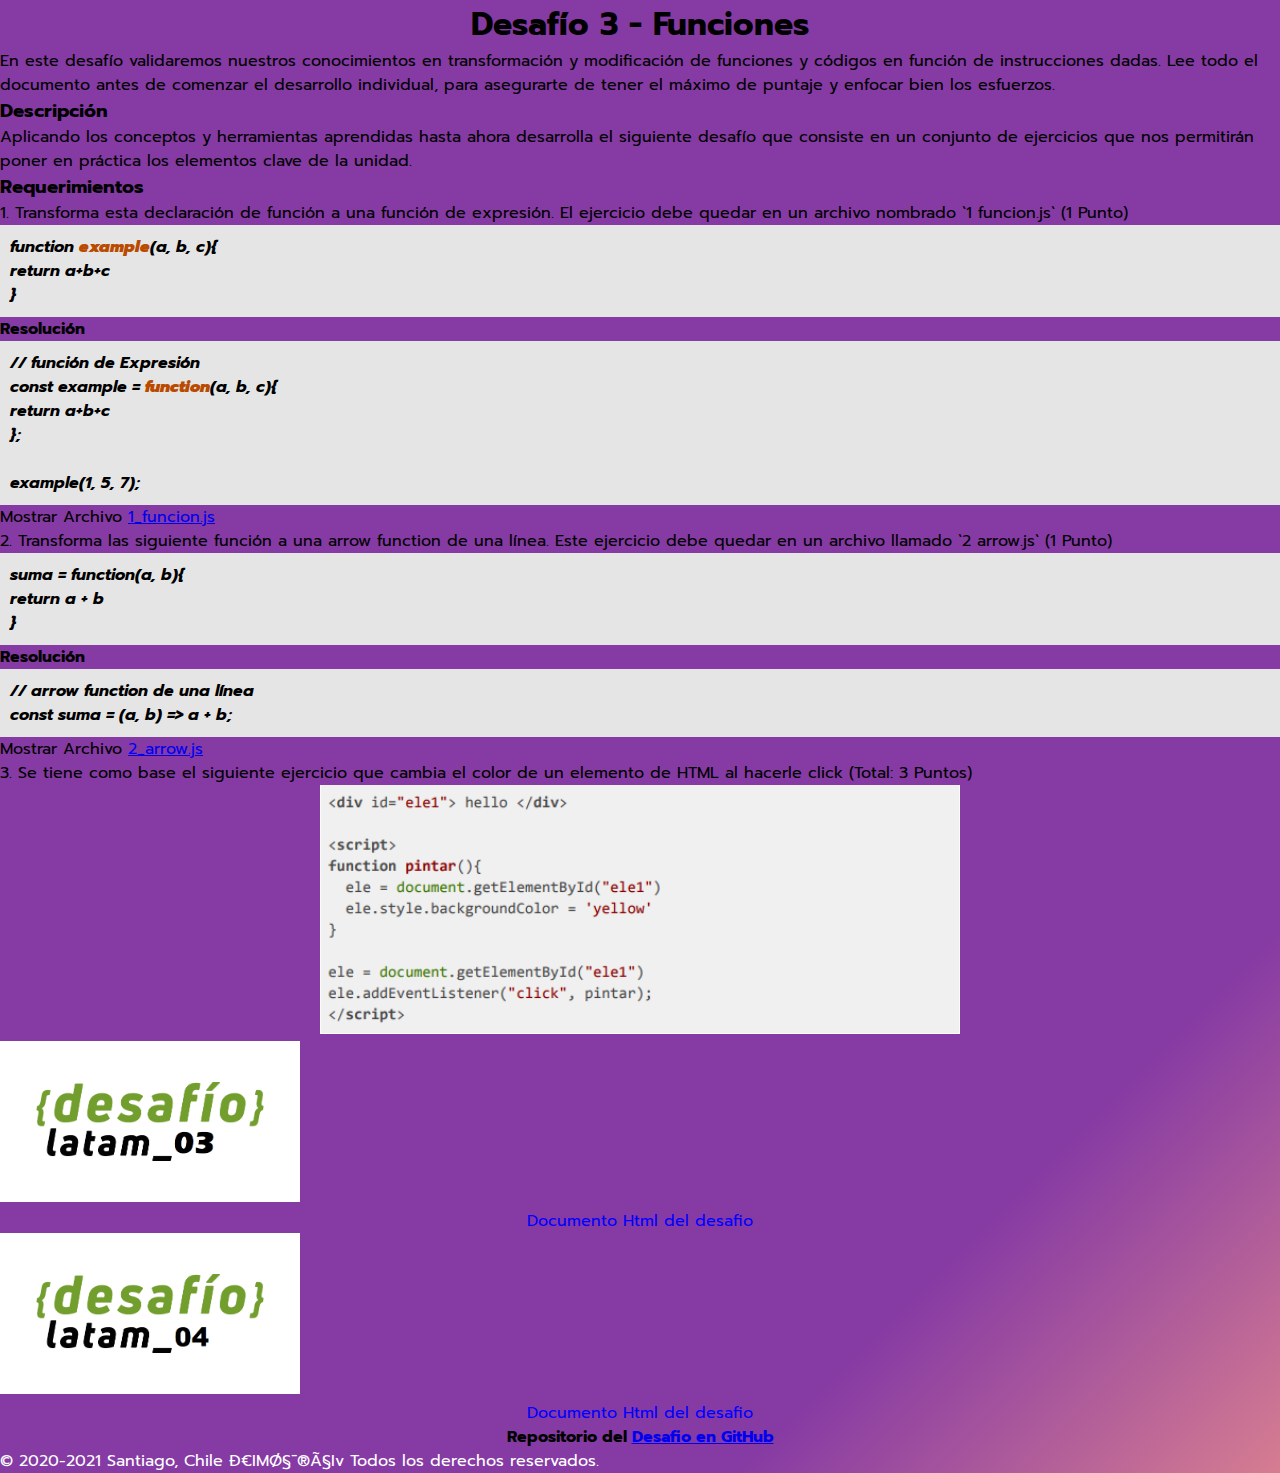
<file: index.html>
<!DOCTYPE html>
<html lang="es">

<head>
    <meta charset="utf-8" />
    <meta name="viewport" content="width=device-width, initial-scale=1" />
    <!-- Icono de la página -->
    <link rel="icon" href="/assets/img/favicon.ico" type="ico" sizes="19x19" />
    <title>Cuadros de Colores</title>
    <!-- Bootstrap   -->
    <link href="https://cdn.jsdelivr.net/npm/bootstrap@5.2.0/dist/css/bootstrap.min.css" rel="stylesheet" integrity="sha384-gH2yIJqKdNHPEq0n4Mqa/HGKIhSkIHeL5AyhkYV8i59U5AR6csBvApHHNl/vI1Bx" crossorigin="anonymous" />
    <!-- Mis Css  -->
    <link rel="stylesheet" type="text/css" href="assets/css/style.css" />
</head>

<body>
    <div class="container card mt-4">
        <h1 align="center">Desafío 3 - Funciones</h1>
        <p>En este desafío validaremos nuestros conocimientos en transformación y modificación de
            funciones y códigos en función de instrucciones dadas.
            Lee todo el documento antes de comenzar el desarrollo individual, para asegurarte de tener
            el máximo de puntaje y enfocar bien los esfuerzos.</p>
        <h3>Descripción</h3>
        <p>Aplicando los conceptos y herramientas aprendidas hasta ahora desarrolla el siguiente
            desafío que consiste en un conjunto de ejercicios que nos permitirán poner en práctica los
            elementos clave de la unidad.</p>
        <h3>Requerimientos</h3>
        <p>
            1. Transforma esta declaración de función a una función de expresión. El ejercicio debe
            quedar en un archivo nombrado `1 funcion.js` (1 Punto)
        </p>
        <div class="px-4">
            <div class="card" style="background:#E5E5E5; width: auto;">
                <div class="citas bolded">
                    <p>function <strong style="color:#BA4A00"> example</strong>(a, b, c){</p>
                    <p>return a+b+c</p>
                    <p>}</p>
                </div>
            </div>
        </div>
        <h4>Resolución</h4>
        <div class="px-4">
            <div class="card" style="background:#E5E5E5; width: auto;">
                <div class="citas bolded">
                    <p>// función de Expresión</p>
                    <p>const example = <strong style="color:#BA4A00"> function</strong>(a, b, c){</p>
                    <p>return a+b+c</p>
                    <p>};</p>
                    <br>
                    <p>example(1, 5, 7);</p>
                </div>
            </div>
            <p>Mostrar Archivo <a href="1_funcion.js">1_funcion.js</a></p>
        </div>
        <p class="pt-4">
            2. Transforma las siguiente función a una arrow function de una línea. Este ejercicio
            debe quedar en un archivo llamado `2 arrow.js` (1 Punto)
        </p>
        <div class="px-4">
            <div class="card" style="background:#E5E5E5; width: auto;">
                <div class="citas bolded">
                    <p>suma = function(a, b){</p>
                    <p>return a + b</p>
                    <p>}</p>
                </div>
            </div>
        </div>
        <h4>Resolución</h4>
        <div class="px-4">
            <div class="card" style="background:#E5E5E5; width: auto;">
                <div class="citas bolded">
                    <p>// arrow function de una línea</p>
                    <p>const suma = (a, b) => a + b;</p>
                </div>
            </div>
            <p>Mostrar Archivo <a href="2_arrow.js">2_arrow.js</a></p>
        </div>
        <p class="pt-4">
            <p class="pt-4">
                3. Se tiene como base el siguiente ejercicio que cambia el color de un elemento de
                HTML al hacerle click (Total: 3 Puntos)
            </p>
        </p>
        <div class="py-4" align="center">
            <img src="assets/img/3.png" width="50%">
        </div>
        <div class="row">
            <div class="col-12 col-md-12 col-lg-12 col-xl-6    my-3 ">
                <div class="card " id="borderCard">
                    <a class="link" align="center" href="3_pintar.html">
                        <img class="logoDesafio" src="assets/img/logo_desafio_03.png" alt="Logo Desafio Latam 03" />
                    </a>
                </div>
                <div align="center">
                    <p style="color:blue">Documento Html del desafio</p>
                </div>
            </div>
            <div class="col-12 col-md-12 col-lg-12 col-xl-6    my-3 ">
                <div class="card " id="borderCard">
                    <a class="link" align="center" href="4_cuadros.html">
                        <img class="logoDesafio" src="assets/img/logo_desafio_04.png" alt="Logo Desafio Latam 04" />
                    </a>
                </div>
                <div align="center">
                    <p style="color:blue">Documento Html del desafio</p>
                </div>
            </div>
        </div>
        <div align="center" class="pb-4">
            <h4>Repositorio del <a href="https://github.com/deimosrasiv/latam_uni3_3_javascript">Desafio en GitHub</a></h4>
        </div>
    </div>
    </div>
    <footer class="text-center">
        © 2020-2021 Santiago, Chile Ð€IMØ§¯®Ã§Iv Todos los derechos reservados.
    </footer>
    <!-- SCRIPT  -->
    <script type="text/javascript" src="assets/js/script4.js"></script>
</body>

</html>
</file>
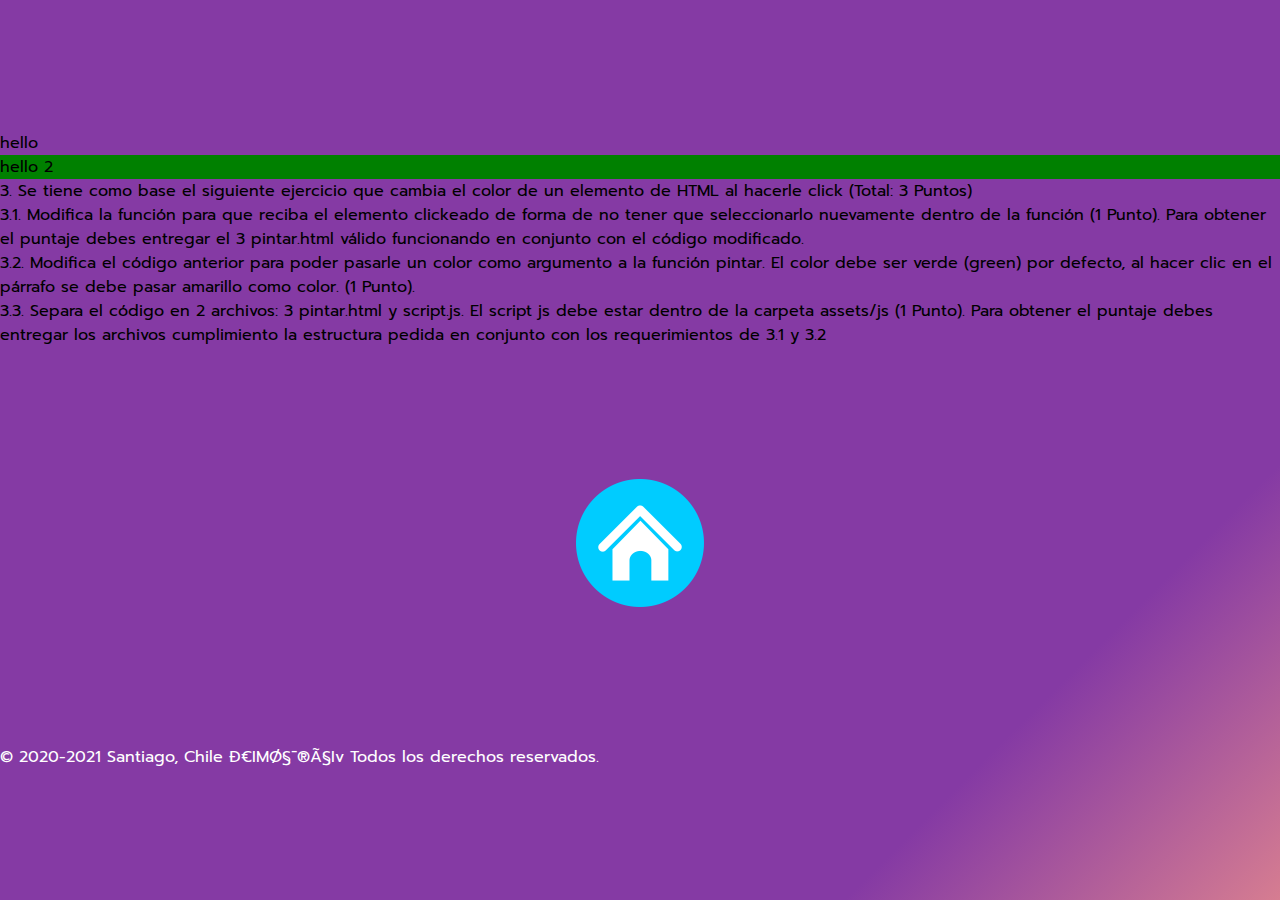
<file: 3_pintar.html>
<!DOCTYPE html>
<html lang="es">
    <head>
        <meta charset="utf-8" />
        <meta name="viewport" content="width=device-width, initial-scale=1" />
        <!-- Icono de la página -->
        <link
            rel="icon"
            href="/assets/img/favicon.ico"
            type="ico"
            sizes="19x19"
        />
        <title>Cuadros de Colores</title>
        <!-- Bootstrap   -->
        <link
            href="https://cdn.jsdelivr.net/npm/bootstrap@5.2.0/dist/css/bootstrap.min.css"
            rel="stylesheet"
            integrity="sha384-gH2yIJqKdNHPEq0n4Mqa/HGKIhSkIHeL5AyhkYV8i59U5AR6csBvApHHNl/vI1Bx"
            crossorigin="anonymous"
        />
        <!-- Mis Css  -->
        <link rel="stylesheet" type="text/css" href="assets/css/style.css" />
    </head>
    <body>
        <div class="container"></div>
        <div class="container card pt-4">
            <div class="card py-4 px-4">
                <div id="ele1">hello</div>

                <div id="ele2">hello 2</div>
            </div>

            <p class="pt-4">
                3. Se tiene como base el siguiente ejercicio que cambia el color
                de un elemento de HTML al hacerle click (Total: 3 Puntos)
            </p>

            <p>
                3.1. Modifica la función para que reciba el elemento clickeado
                de forma de no tener que seleccionarlo nuevamente dentro de la
                función (1 Punto). Para obtener el puntaje debes entregar el 3
                pintar.html válido funcionando en conjunto con el código
                modificado.
            </p>

            <p>
                3.2. Modifica el código anterior para poder pasarle un color
                como argumento a la función pintar. El color debe ser verde
                (green) por defecto, al hacer clic en el párrafo se debe pasar
                amarillo como color. (1 Punto).
            </p>

            <p>
                3.3. Separa el código en 2 archivos: 3 pintar.html y script.js.
                El script js debe estar dentro de la carpeta assets/js (1
                Punto). Para obtener el puntaje debes entregar los archivos
                cumplimiento la estructura pedida en conjunto con los
                requerimientos de 3.1 y 3.2
            </p>
        </div>

        <div class="container py-2" align="center">
            <a class="link" href="index.html">
                <img
                    class="imgHome"
                    src="assets/img/home.png"
                    alt="Logo de casa"
                />
            </a>
        </div>

        <footer class="text-center">
            © 2020-2021 Santiago, Chile Ð€IMØ§¯®Ã§Iv Todos los derechos
            reservados.
        </footer>

        <script type="text/javascript" src="assets/js/script.js"></script>
    </body>
</html>
</file>
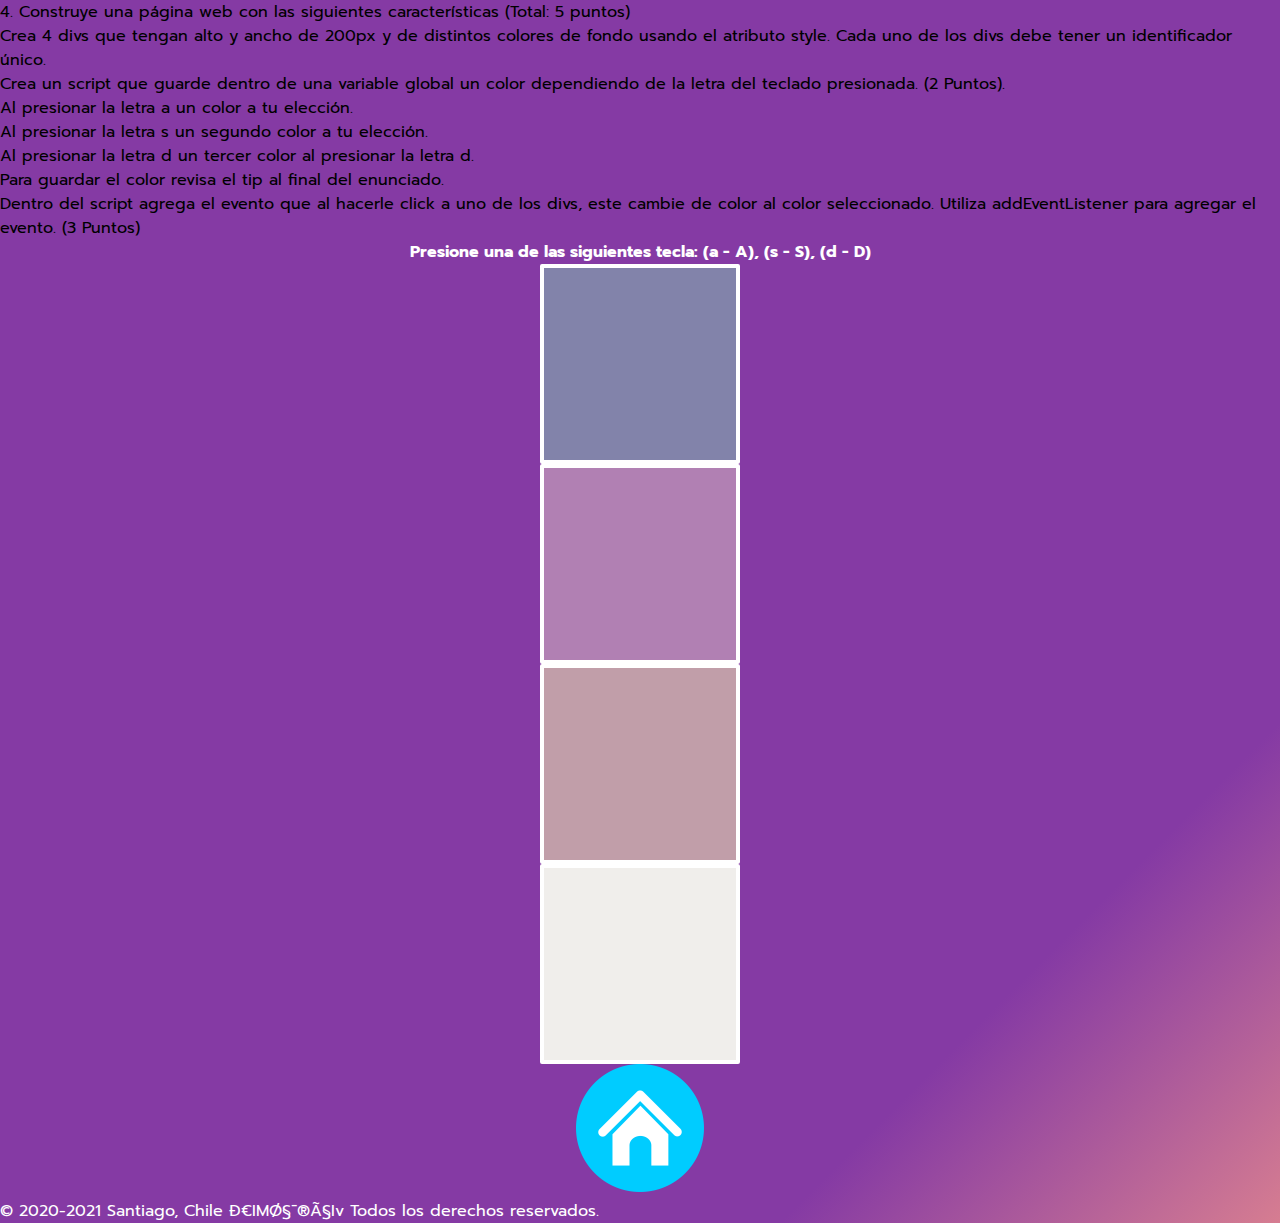
<file: 4_cuadros.html>
<!DOCTYPE html>
<html lang="es">
    <head>
        <meta charset="utf-8" />
        <meta name="viewport" content="width=device-width, initial-scale=1" />
        <!-- Icono de la página -->
        <link
            rel="icon"
            href="/assets/img/favicon.ico"
            type="ico"
            sizes="19x19"
        />
        <title>Cuadros de Colores</title>
        <!-- Bootstrap   -->
        <link
            href="https://cdn.jsdelivr.net/npm/bootstrap@5.2.0/dist/css/bootstrap.min.css"
            rel="stylesheet"
            integrity="sha384-gH2yIJqKdNHPEq0n4Mqa/HGKIhSkIHeL5AyhkYV8i59U5AR6csBvApHHNl/vI1Bx"
            crossorigin="anonymous"
        />
        <!-- Mis Css  -->
        <link rel="stylesheet" type="text/css" href="assets/css/style.css" />
    </head>

    <body>
        <div class="container card mt-4">
            <p>
                4. Construye una página web con las siguientes características
                (Total: 5 puntos)
            </p>
            <li>
                Crea 4 divs que tengan alto y ancho de 200px y de distintos
                colores de fondo usando el atributo style. Cada uno de los divs
                debe tener un identificador único.
            </li>
            <li>
                Crea un script que guarde dentro de una variable global un color
                dependiendo de la letra del teclado presionada. (2 Puntos).
                <ul>
                    <li>Al presionar la letra a un color a tu elección.</li>
                    <li>
                        Al presionar la letra s un segundo color a tu elección.
                    </li>
                    <li>
                        Al presionar la letra d un tercer color al presionar la
                        letra d.
                    </li>
                    <li>
                        Para guardar el color revisa el tip al final del
                        enunciado.
                    </li>
                </ul>
            </li>
            <li>
                Dentro del script agrega el evento que al hacerle click a uno de
                los divs, este cambie de color al color seleccionado. Utiliza
                addEventListener para agregar el evento. (3 Puntos)
            </li>
        </div>
        <div class="container">
            <h4 id="msgText" align="center" style="color: white">
                Presione una de las siguientes tecla: (a - A), (s - S), (d - D)
            </h4>
        </div>
        <div class="container">
            <div class="row" align="center">
                <div class="col-12 col-md-3 col-lg-3 col-xl-3 my-3">
                    <div
                        class="bockColor bc-01"
                        style="background: #8283aa"
                        id="bc-01"
                    >
                        <p align="center" id="text-01" class="colortext"></p>
                    </div>
                </div>
                <div class="col-12 col-md-3 col-lg-3 col-xl-3 my-3">
                    <div
                        class="bockColor bc-02"
                        style="background: #b180b3"
                        id="bc-02"
                    >
                        <p align="center" id="text-02" class="colortext"></p>
                    </div>
                </div>
                <div class="col-12 col-md-3 col-lg-3 col-xl-3 my-3">
                    <div
                        class="bockColor bc-03"
                        style="background: #c19ea9"
                        id="bc-03"
                    >
                        <p align="center" id="text-03" class="colortext"></p>
                    </div>
                </div>
                <div class="col-12 col-md-3 col-lg-3 col-xl-3 my-3">
                    <div
                        class="bockColor bc-04"
                        style="background: #f0eeeb"
                        id="bc-04"
                    >
                        <p align="center" id="text-04" class="colortext"></p>
                    </div>
                </div>
            </div>
        </div>
        <div class="container py-2" align="center">
            <a class="link" href="index.html">
                <img
                    class="imgHome"
                    src="assets/img/home.png"
                    alt="Logo de casa"
                />
            </a>
        </div>
        <footer class="text-center">
            © 2020-2021 Santiago, Chile Ð€IMØ§¯®Ã§Iv Todos los derechos
            reservados.
        </footer>
        <!-- SCRIPT  -->
        <script type="text/javascript" src="assets/js/script4.js"></script>
    </body>
</html>
</file>
<file: assets/css/style.css>
/*@import url('https.//fonts.googleapis.com/css?family=Poppins: 200,300,400,500,600,700,800,900&display=swap');*/

@import url("https://fonts.googleapis.com/css2?family=Prompt:ital,wght@0,200;0,300;0,400;1,200;1,300;1,400&display=swap");
@import url("https://fonts.googleapis.com/css2?family=Montserrat:wght@300;600;700;800;900&display=swap");
@import url("https://fonts.googleapis.com/css2?family=Aboreto&display=swap");

* {
	margin: 0;
	padding: 0;
	box-sizing: border-box;
	font-family: "Prompt", sans-serif;
}
body {
	display: grid;
	background-image: linear-gradient(315deg, #d67d91 0%, #853aa4 20%);
	min-height: 100vh;
}

.bockColor {
	width: 200px;
	height: 200px;
}

.citas {
	font-style: italic;
	padding: 10px;
}
.bolded {
	font-weight: bold;
}

.imgHome {
	width: 10%;
}

footer {
	color: white;
}

.logoDesafio {
	width: 300px;
}

.colortext {
	height: 200px;
	font-style: italic;
	font-size: 15px;
	display: flex;
	justify-content: center;
	align-items: center;
}

.bc-01,
.bc-02,
.bc-03,
.bc-04 {
	border: 4px;
	border-style: solid;
	border-color: white;
	border-radius: 2px;
	height: 200px;
	font-style: italic;
	font-size: 15px;
	display: flex;
	justify-content: center;
	align-items: center;
}
</file>
